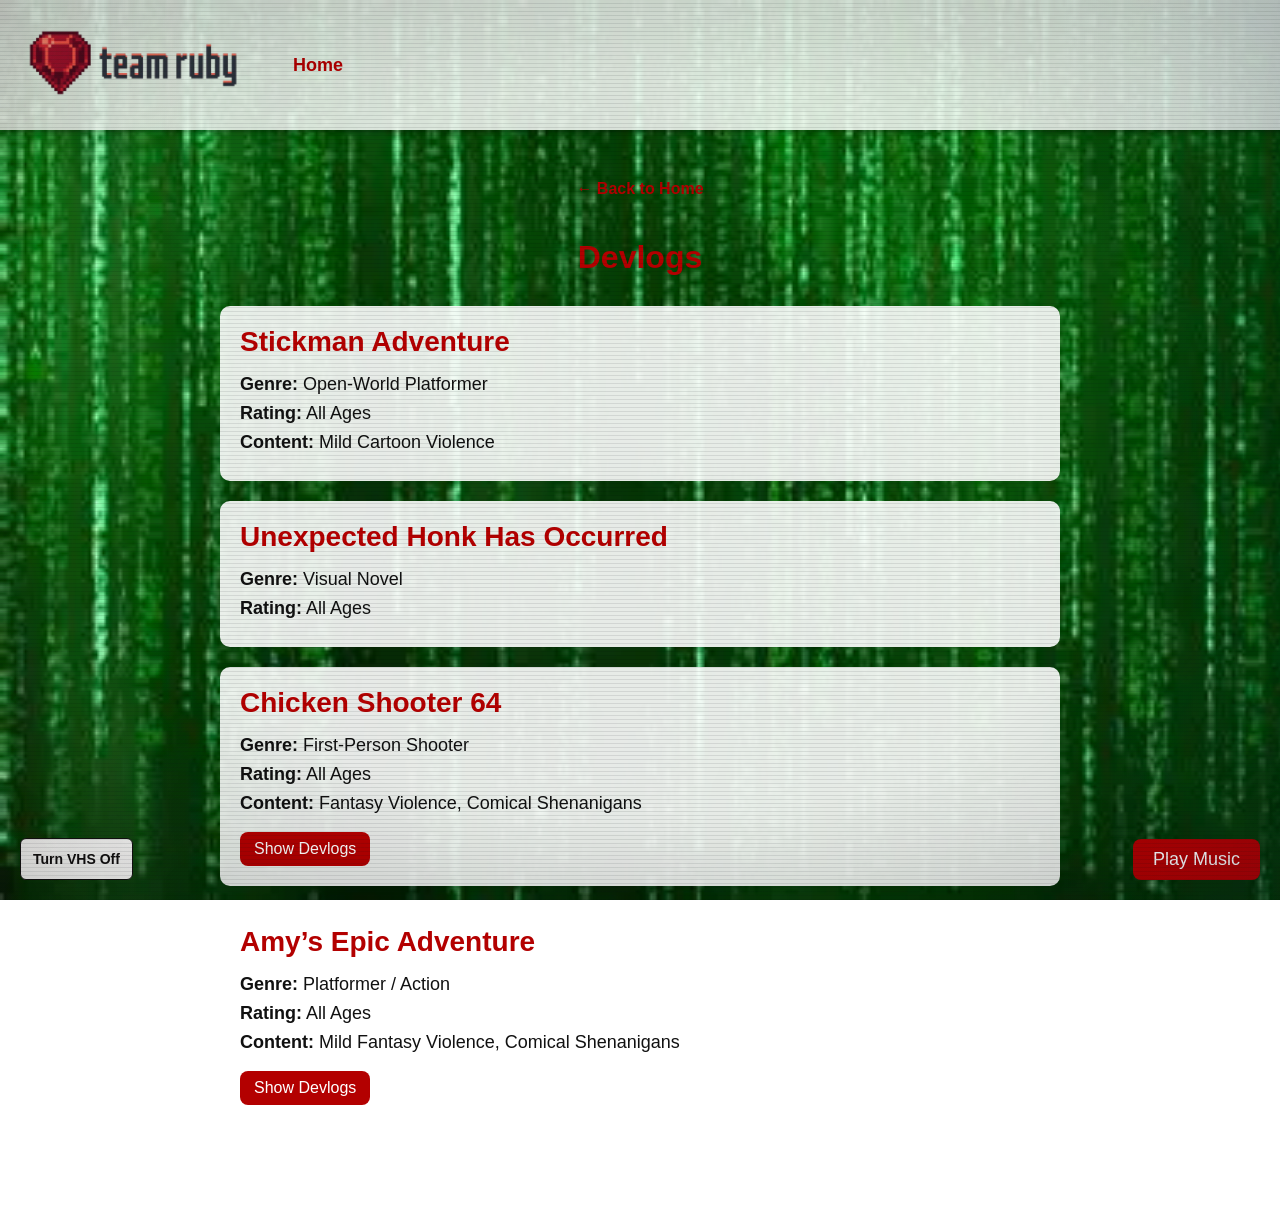
<file: extra_htmls/devlog.html>
<!DOCTYPE html>
<html lang="en">
<head>
    <meta charset="UTF-8">
    <meta name="viewport" content="width=device-width, initial-scale=1.0">
    <title>Devlogs</title>
    <style>
        body {
            font-family: Arial, sans-serif;
            background-image: url("../assets/pictures/codebg.png");
            background-size: cover;
            background-repeat: no-repeat;
            background-attachment: fixed;
            text-align: center;
            margin: 0;
            padding: 0;
            color: #111;
            overflow-x: hidden;
        }

        .header-bar {
            width: 100%;
            background: rgba(255, 255, 255, 0.85);
            display: flex;
            align-items: center;
            justify-content: flex-start;
            gap: 40px;
            padding: 5px 20px;
            position: fixed;
            top: 0;
            left: 0;
            z-index: 1000;
            box-shadow: 0px 2px 5px rgba(0,0,0,0.3);
            height: 120px;
        }

        .header-bar img {
            height: 150px;
        }

        .nav-links {
            display: flex;
            gap: 15px;
            flex-wrap: wrap;
        }

        .nav-links a {
            font-size: 18px;
            color: #b30000;
            text-decoration: none;
            font-weight: bold;
            padding: 5px 8px;
        }

        .nav-links a:hover {
            text-decoration: underline;
        }

        .content {
            padding-top: 180px;
            max-width: 1000px;
            margin: 0 auto;
            padding-left: 20px;
            padding-right: 20px;
            padding-bottom: 60px;
        }

        h1 {
            color: #b30000;
            margin-bottom: 30px;
        }

        h2 {
            color: #b30000;
            margin-top: 40px;
        }

        .section-box {
            background: rgba(255, 255, 255, 0.9);
            width: 80%;
            margin: 20px auto;
            padding: 20px;
            border-radius: 10px;
            text-align: left;
        }

        .section-box h2 {
            margin-top: 0;
            margin-bottom: 16px;
            font-size: 28px;
        }

        .section-box p {
            margin: 8px 0;
            font-size: 18px;
        }

        .home-link {
            display: inline-block;
            margin-bottom: 20px;
            color: #b30000;
            text-decoration: none;
            font-weight: bold;
        }

        .home-link:hover {
            text-decoration: underline;
        }

        .spoiler-warning {
            font-weight: bold;
            color: #b30000;
            margin-bottom: 10px;
        }

        .spoiler-toggle,
        .devlogs-toggle {
            display: inline-block;
            margin-top: 10px;
            padding: 8px 14px;
            background: #b30000;
            color: white;
            border: none;
            border-radius: 8px;
            cursor: pointer;
            font-size: 16px;
        }

        .spoiler-content {
            display: none;
            margin-top: 12px;
        }

        .spoiler-content.visible {
            display: block;
        }

        #music-toggle {
            position: fixed;
            bottom: 20px;
            right: 20px;
            padding: 10px 20px;
            font-size: 18px;
            background: #b30000;
            color: white;
            border: none;
            border-radius: 8px;
            cursor: pointer;
            z-index: 2000;
        }

        @media (max-width: 600px) {
            body {
                overflow-x: hidden;
            }

            .header-bar {
                flex-direction: column;
                height: auto;
                padding: 10px 8px;
                gap: 8px;
                box-sizing: border-box;
            }

            .header-bar img {
                height: 70px;
            }

            .nav-links {
                justify-content: center;
                width: 100%;
            }

            .nav-links a {
                font-size: 13px;
                padding: 4px 6px;
            }

            .content {
                padding-top: 185px;
                padding-left: 10px;
                padding-right: 10px;
                box-sizing: border-box;
            }

            .section-box {
                width: 92%;
                padding: 15px 12px;
                box-sizing: border-box;
            }

            h1 {
                font-size: 28px;
            }

            .section-box h2 {
                font-size: 22px;
            }

            .section-box p {
                font-size: 16px;
            }

            #music-toggle {
                padding: 8px 12px;
                font-size: 14px;
                bottom: 10px;
                right: 10px;
            }
        }
    </style>
    <link rel="stylesheet" href="../assets/css/vhs.css">
</head>
<body>
    <div class="header-bar">
        <img src="../assets/pictures/logo.png" alt="Team Ruby Logo">
        <div class="nav-links">
            <a href="../index.html">Home</a>
        </div>
    </div>

    <button id="music-toggle">Play Music</button>
    <audio id="bg-music" src="../assets/audio/main-music.mp3" loop></audio>

    <div class="content">
        <a class="home-link" href="../index.html">← Back to Home</a>
        <h1>Devlogs</h1>

        <div class="section-box">
            <h2>Stickman Adventure</h2>
            <p><strong>Genre:</strong> Open-World Platformer</p>
            <p><strong>Rating:</strong> All Ages</p>
            <p><strong>Content:</strong> Mild Cartoon Violence</p>
        </div>

        <div class="section-box">
            <h2>Unexpected Honk Has Occurred</h2>
            <p><strong>Genre:</strong> Visual Novel</p>
            <p><strong>Rating:</strong> All Ages</p>
            
        </div>

        <div class="section-box">
            <h2>Chicken Shooter 64</h2>
            <p><strong>Genre:</strong> First-Person Shooter</p>
            <p><strong>Rating:</strong> All Ages</p>
            <p><strong>Content:</strong> Fantasy Violence, Comical Shenanigans</p>
            <button class="devlogs-toggle" type="button" aria-expanded="false" aria-controls="chicken-devlogs">Show Devlogs</button>
        </div>

        <div id="chicken-devlogs" hidden>
        <div class="section-box">
            <h2>Chicken Shooter 64 — Devlog 1</h2>
            <div>
                <p><strong>Gamejolt page now up and Mira’s bio is also up.</strong></p>
                <p>We have so far the grass planes. We need to make the map and gun, and need to make Mira low poly plus do her animations. Plus make her shotgun, and her idle animation is ready thanks to Blender. We got textures and signs and bullets and UI and HP ready too, so it’s about 5% done.</p>
            </div>
        </div>

        <div class="section-box">
            <h2>Chicken Shooter 64 — Devlog 2</h2>
            <div>
                <p>We finally finished Mira and added controller support. We still need to add a few things before the prototype is ready.</p>
                <p><strong>Prototype progress: 80%</strong></p>
                <p>The remaining 20% is making the chickens, finishing the map, and making the gun and getting it working once we have the gun model.</p>
            </div>
        </div>

        <div class="section-box">
            <h2>Chicken Shooter 64 — Devlog 3: Had to Change Godot Versions</h2>
            <div>
                <p>A strange grey-and-white house appeared in the game yesterday. I didn’t add it, and I’m trying to find a way to open it. I thought a cheat code might work, but I haven’t been able to get it to work, so I’m asking you to try opening it.</p>
                <p>I also had to switch to Godot 4.3 because the Godot 4.7.2 editor kept crashing. The game also crashes every time I enter the house.</p>
                <p>Maybe we can combine the Sonic 3 cheat code with the Konami Code to open the house and see what’s inside.</p>
            </div>
        </div>

        <div class="section-box">
            <h2>Chicken Shooter 64 — Devlog 4: The Grey-and-White House</h2>
            <div>
                <p>The way into the house has changed. Now you get in with [REDACTED], or, if you’re using a controller, [REDACTED].</p>
                <p>There’s a chest inside. And no, it’s not the FNAF 4 box, so don’t assume there’s lore about the grey-and-white house. (I might change my mind about that.)</p>
                <p>When you go near the chest, the game closes, and the player’s UI says, “How did you get here?”</p>
                <p>It’s still a mystery. If I leave it alone, it’ll stay that way. (And no, my name isn’t Scott Cawthon.)</p>
            </div>
        </div>

        <div class="section-box">
            <h2>Chicken Shooter 64 — Devlog 5</h2>
            <div>
                <p><strong>The prototype is out! Go play it!</strong></p>
            </div>
        </div>
        </div>

        <div class="section-box">
            <h2>Amy’s Epic Adventure</h2>
            <p><strong>Genre:</strong> Platformer / Action</p>
            <p><strong>Rating:</strong> All Ages</p>
            <p><strong>Content:</strong> Mild Fantasy Violence, Comical Shenanigans</p>
            <button class="devlogs-toggle" type="button" aria-expanded="false" aria-controls="amy-devlogs">Show Devlogs</button>
        </div>

        <div id="amy-devlogs" hidden>
        <div class="section-box">
            <h2>Amy’s Epic Adventure — Devlog 1</h2>
            <div>
                <p><strong>The prototype has been patched.</strong></p>
                <p><strong>Patch Notes:</strong></p>
                <ul>
                    <li>Fixed the pause menu.</li>
                    <li>Added more to the quit button.</li>
                    <li>Got rid of the secret things that were on via debug mode since debug mode using my profile stuff is off. Go get those 3 trophies to earn the secret stuff.</li>
                    <li>Removed the game soundtrack from GameJolt and replaced it with a Google Drive link.</li>
                    <li>Removed Monkia. (How did she escape her own game anyways?)</li>
                </ul>
                <p><em>Also, do not mind the white bow in the settings menu and don’t you dare click it 21 times.</em></p>
            </div>
        </div>

        <div class="section-box">
            <h2>Amy’s Epic Adventure — Devlog 2</h2>
            <div>
                <p class="spoiler-warning">Spoilers ahead. Click “Show It” to reveal the boss-fight details.</p>
                <button class="spoiler-toggle" type="button">Show It</button>
                <div class="spoiler-content">
                    <h3>For the Eggman / Robotnik Boss Fight</h3>
                    <p><strong>1. Overview & Settings</strong></p>
                    <p>Total Hits: 6 total to defeat the boss.</p>
                    <p>Player Resources: 15 rings provided for the encounter.</p>
                    <p>Character Customization: Appearance and theme music dynamically change based on whether the player’s settings call the boss “Eggman” or “Robotnik”.</p>
                    <p>Audio for when the boss appears:</p>
                    <ul>
                        <li>If Eggman: Sonic Adventure 2 Eggman theme.</li>
                        <li>If Robotnik: Adventures of Sonic the Hedgehog (AoStH) theme.</li>
                    </ul>
                    <p>Boss themes:</p>
                    <ul>
                        <li>If Eggman: Sonic Adventure 1 boss theme.</li>
                        <li>If Robotnik: Sonic the Hedgehog (SatAM) Robotnik theme boss remix version.</li>
                    </ul>
                    <p>The boss appearance:</p>
                    <ul>
                        <li>If Eggman: classic Eggman.</li>
                        <li>If Robotnik: Robotnik from SatAM.</li>
                    </ul>

                    <p><strong>2. Phase 1 (Hits 1–3)</strong></p>
                    <p>Inspiration: Classic Green Hill Zone boss fight from Sonic 1.</p>
                    <p>Mechanic: The Egg Mobile swings a dangerous saw blade instead of the standard ball-and-chain.</p>

                    <p><strong>3. Phase 2 (Hits 4–6)</strong></p>
                    <p>Escalation: Track speed increases and the atmosphere intensifies.</p>
                    <p>New Attacks & Minions:</p>
                    <ul>
                        <li>A cannon is mounted on the bottom of the Egg Mobile, shooting projectiles.</li>
                        <li>Classic cartoon minions—Scratch, Grounder, Coconuts, and Snively—join in to drop bombs from above.</li>
                    </ul>
                </div>
            </div>
        </div>
        </div>
    </div>

    <script>
        const music = document.getElementById("bg-music");
        const toggle = document.getElementById("music-toggle");
        const spoilerToggle = document.querySelector(".spoiler-toggle");
        const spoilerContent = document.querySelector(".spoiler-content");
        let playing = false;

        toggle.addEventListener("click", () => {
            if (!playing) {
                music.play();
                toggle.textContent = "Pause Music";
                playing = true;
            } else {
                music.pause();
                toggle.textContent = "Play Music";
                playing = false;
            }
        });

        document.querySelectorAll(".devlogs-toggle").forEach((button) => {
            button.addEventListener("click", () => {
                const content = document.getElementById(button.getAttribute("aria-controls"));
                const isExpanded = button.getAttribute("aria-expanded") === "true";
                button.setAttribute("aria-expanded", String(!isExpanded));
                button.textContent = isExpanded ? "Show Devlogs" : "Hide Devlogs";
                content.hidden = isExpanded;
            });
        });

        spoilerToggle.addEventListener("click", () => {
            const isVisible = spoilerContent.classList.toggle("visible");
            spoilerToggle.textContent = isVisible ? "Hide It" : "Show It";
        });
    </script>
    <script src="../assets/js/vhs-toggle.js"></script>
</body>
</html>
</file>
<file: assets/css/vhs.css>
body::after {
    content: "";
    position: fixed;
    inset: 0;
    z-index: 9999;
    pointer-events: none;
    background:
        repeating-linear-gradient(
            to bottom,
            rgba(8, 12, 18, 0) 0,
            rgba(8, 12, 18, 0) 3px,
            rgba(8, 12, 18, 0.13) 3px,
            rgba(8, 12, 18, 0.13) 4px
        ),
        linear-gradient(90deg, rgba(255, 25, 25, 0.025), transparent 18%, transparent 82%, rgba(20, 120, 255, 0.03)),
        radial-gradient(ellipse at center, transparent 58%, rgba(8, 12, 18, 0.18) 100%);
    box-shadow: inset 0 0 120px rgba(8, 12, 18, 0.12);
    opacity: 0.72;
    animation: vhs-flicker 7s steps(1, end) infinite;
}

body.vhs-disabled::after {
    display: none;
    animation: none;
}

#vhs-toggle {
    position: fixed;
    left: 20px;
    bottom: 20px;
    z-index: 2001;
    min-height: 42px;
    padding: 8px 12px;
    border: 1px solid #111;
    border-radius: 6px;
    background: rgba(255, 255, 255, 0.96);
    color: #111;
    cursor: pointer;
    font: inherit;
    font-size: 14px;
    font-weight: bold;
}

#vhs-toggle:focus-visible {
    outline: 3px solid #b30000;
    outline-offset: 3px;
}

@keyframes vhs-flicker {
    0%, 92%, 100% {
        opacity: 0.72;
    }
    93% {
        opacity: 0.58;
    }
    95% {
        opacity: 0.8;
    }
    97% {
        opacity: 0.66;
    }
}

@media (prefers-reduced-motion: reduce) {
    body::after {
        animation: none;
    }
}

@media (max-width: 600px) {
    #vhs-toggle {
        left: 10px;
        bottom: 10px;
        min-height: 38px;
        padding: 6px 10px;
        font-size: 12px;
    }
}
</file>
